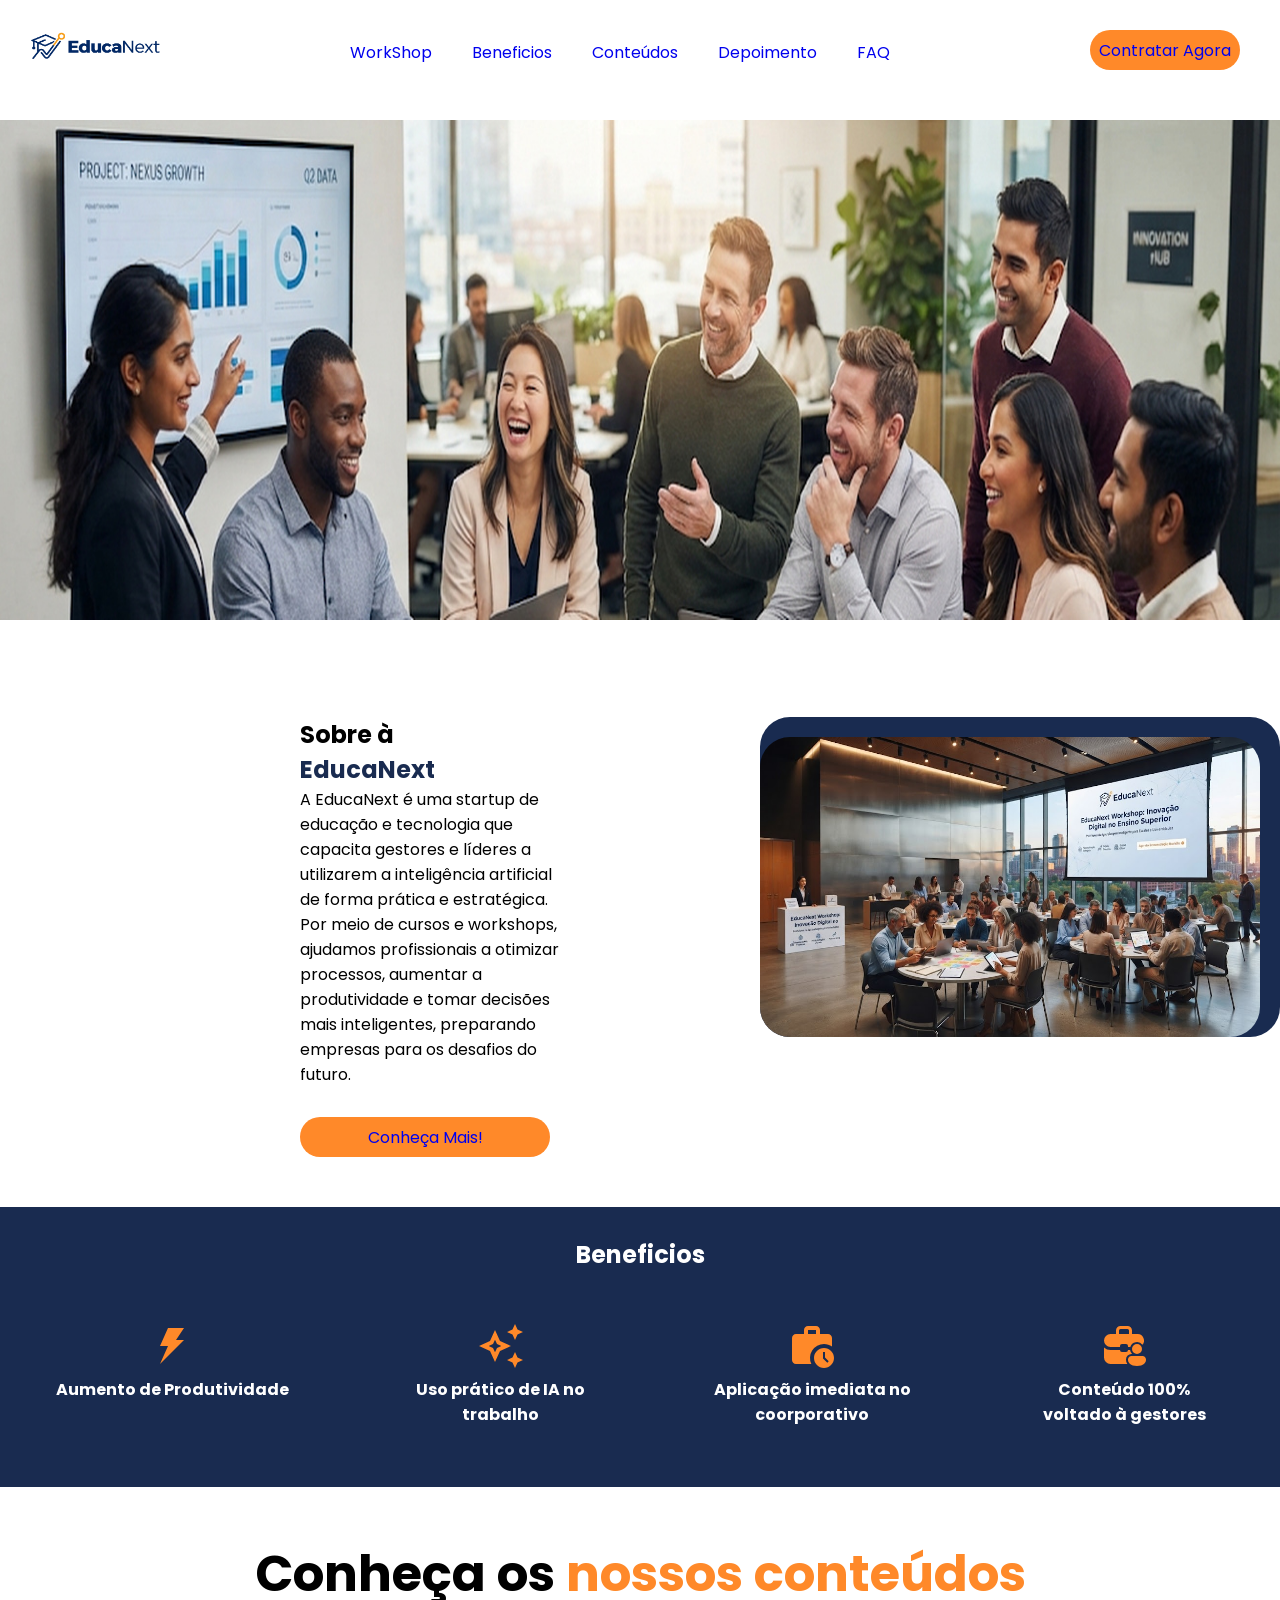
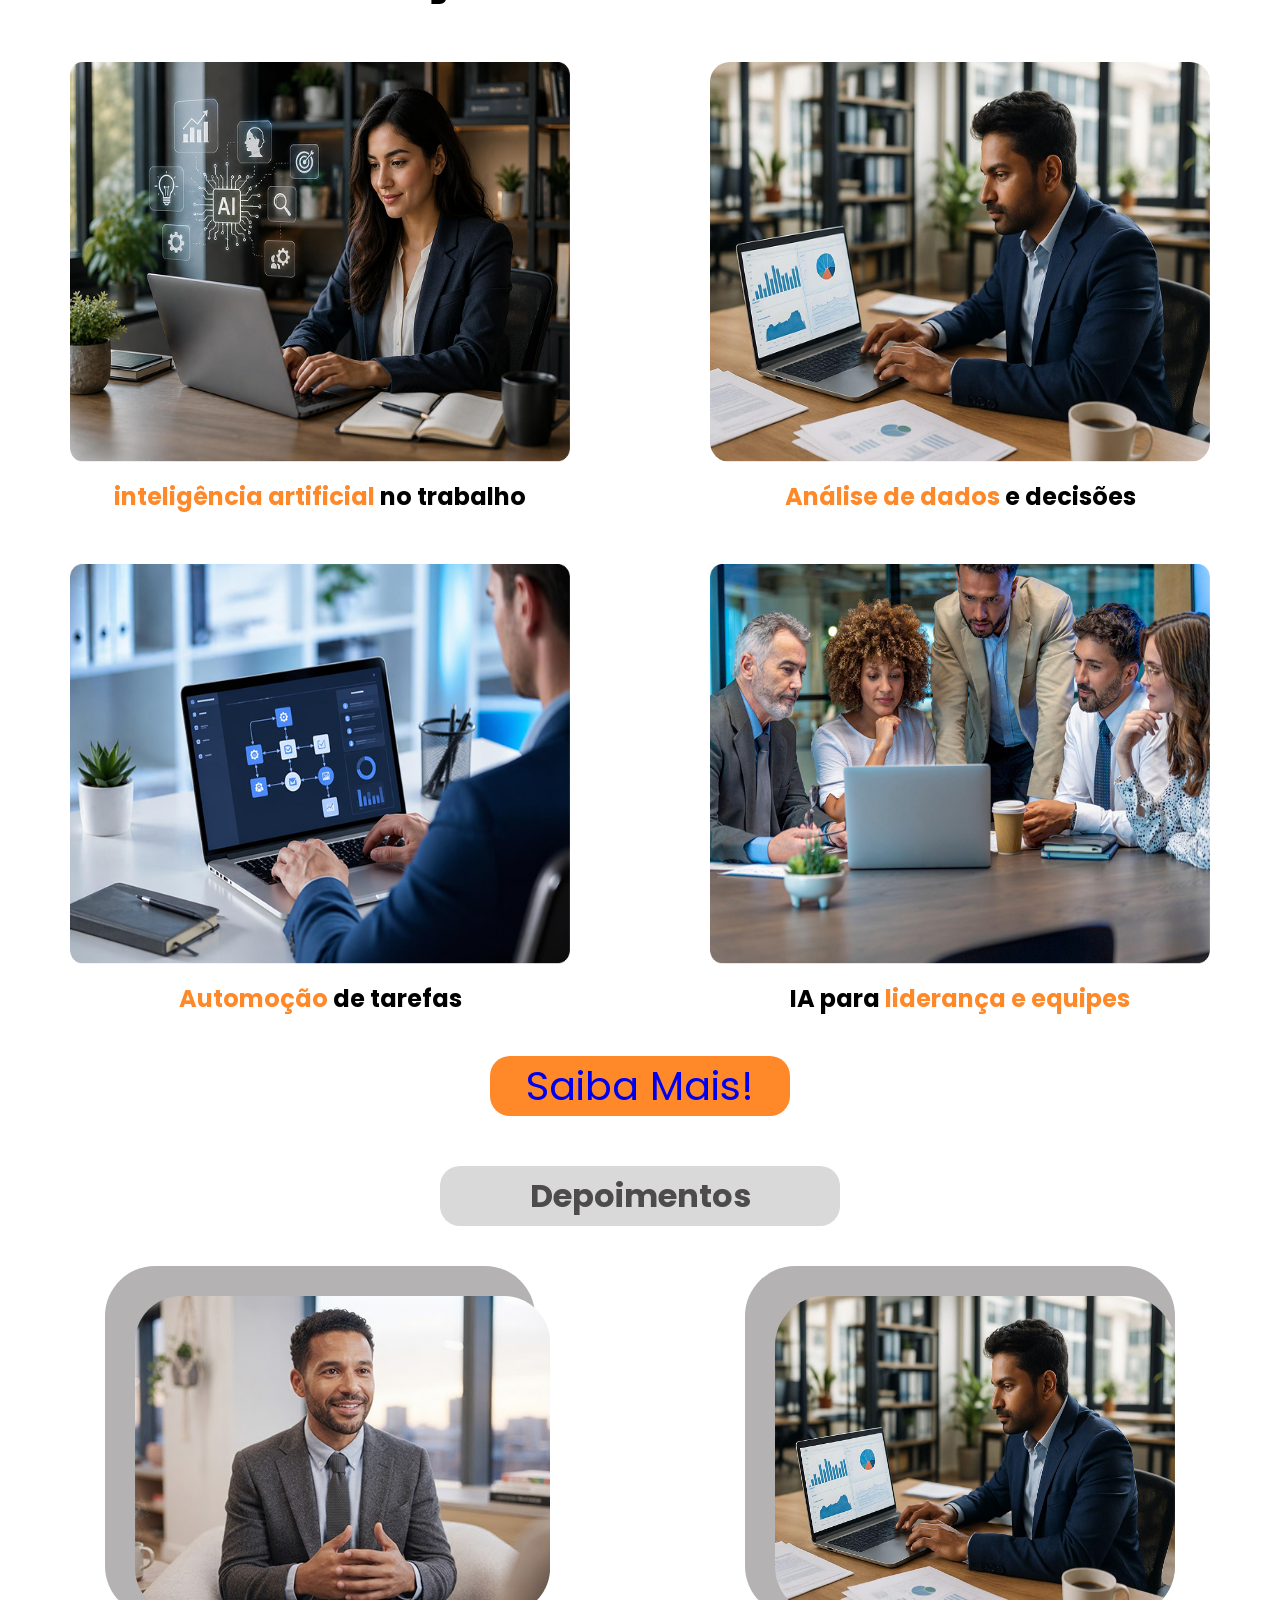
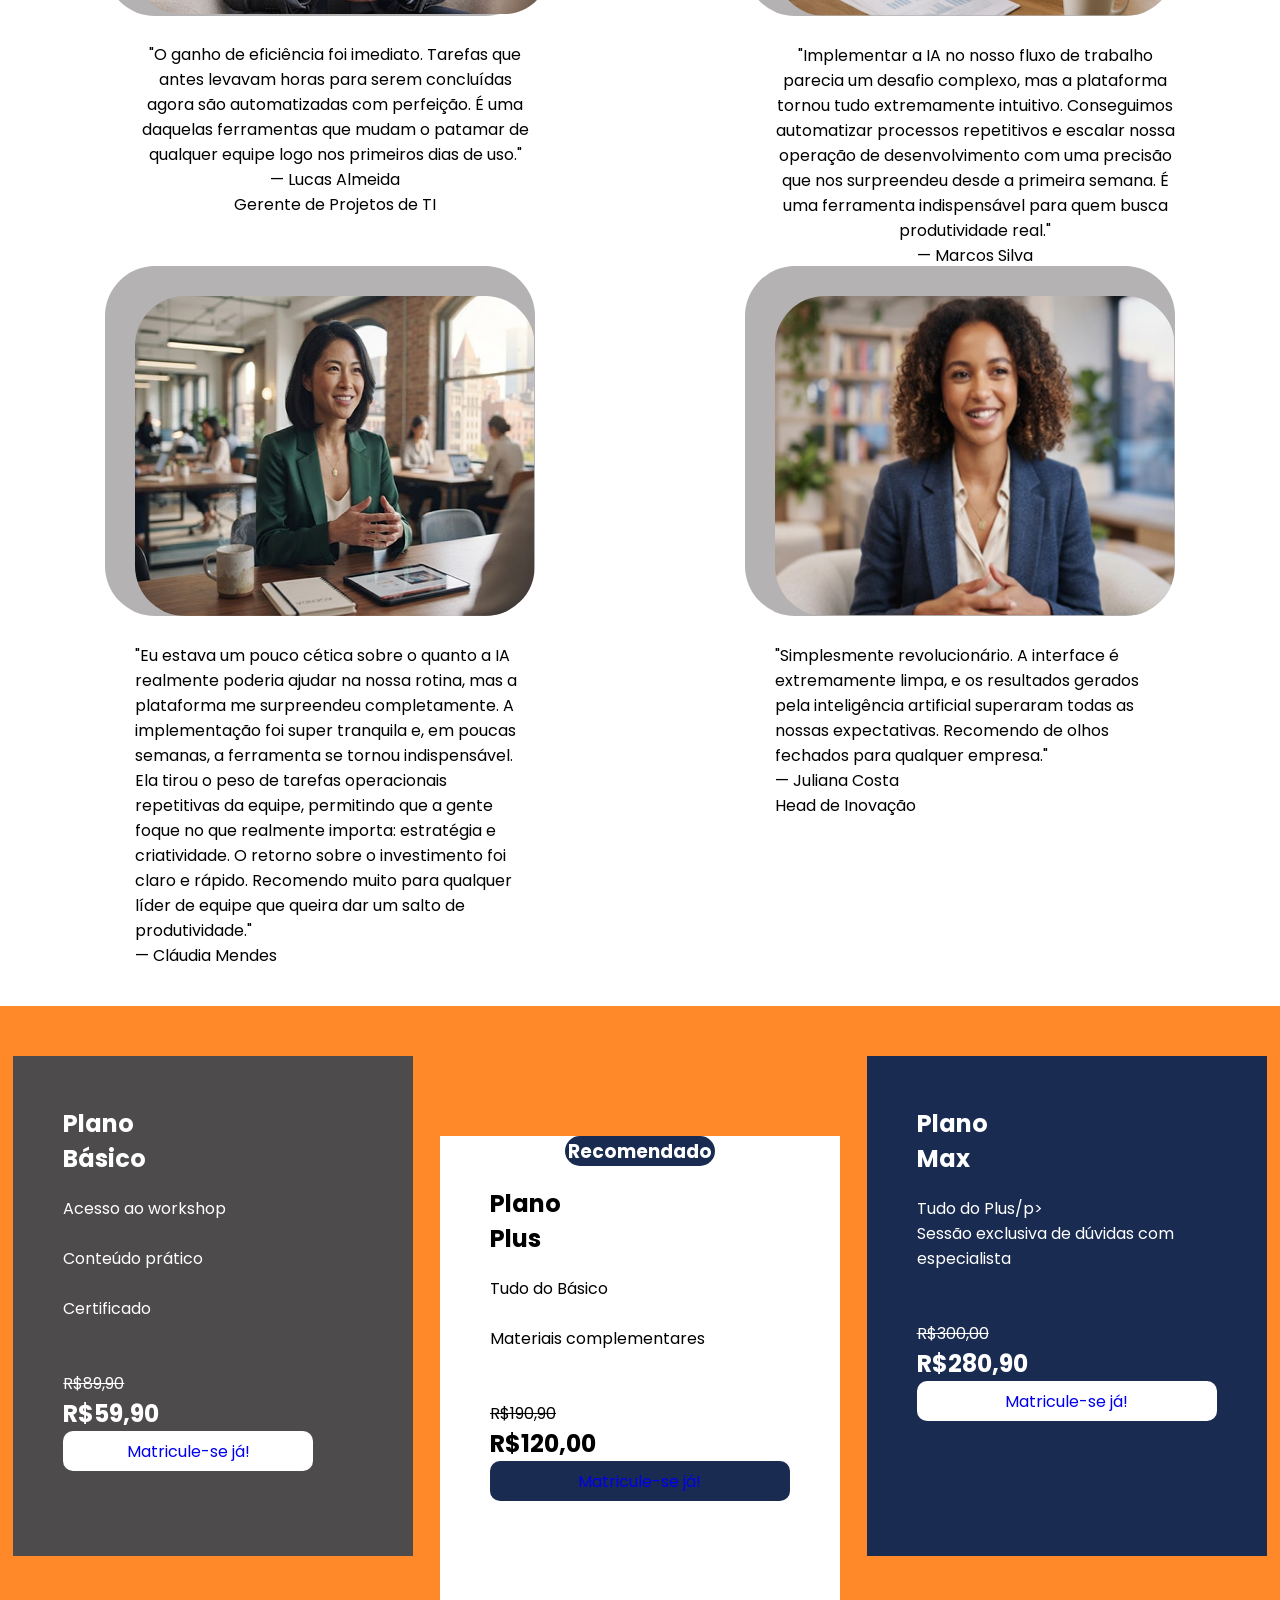
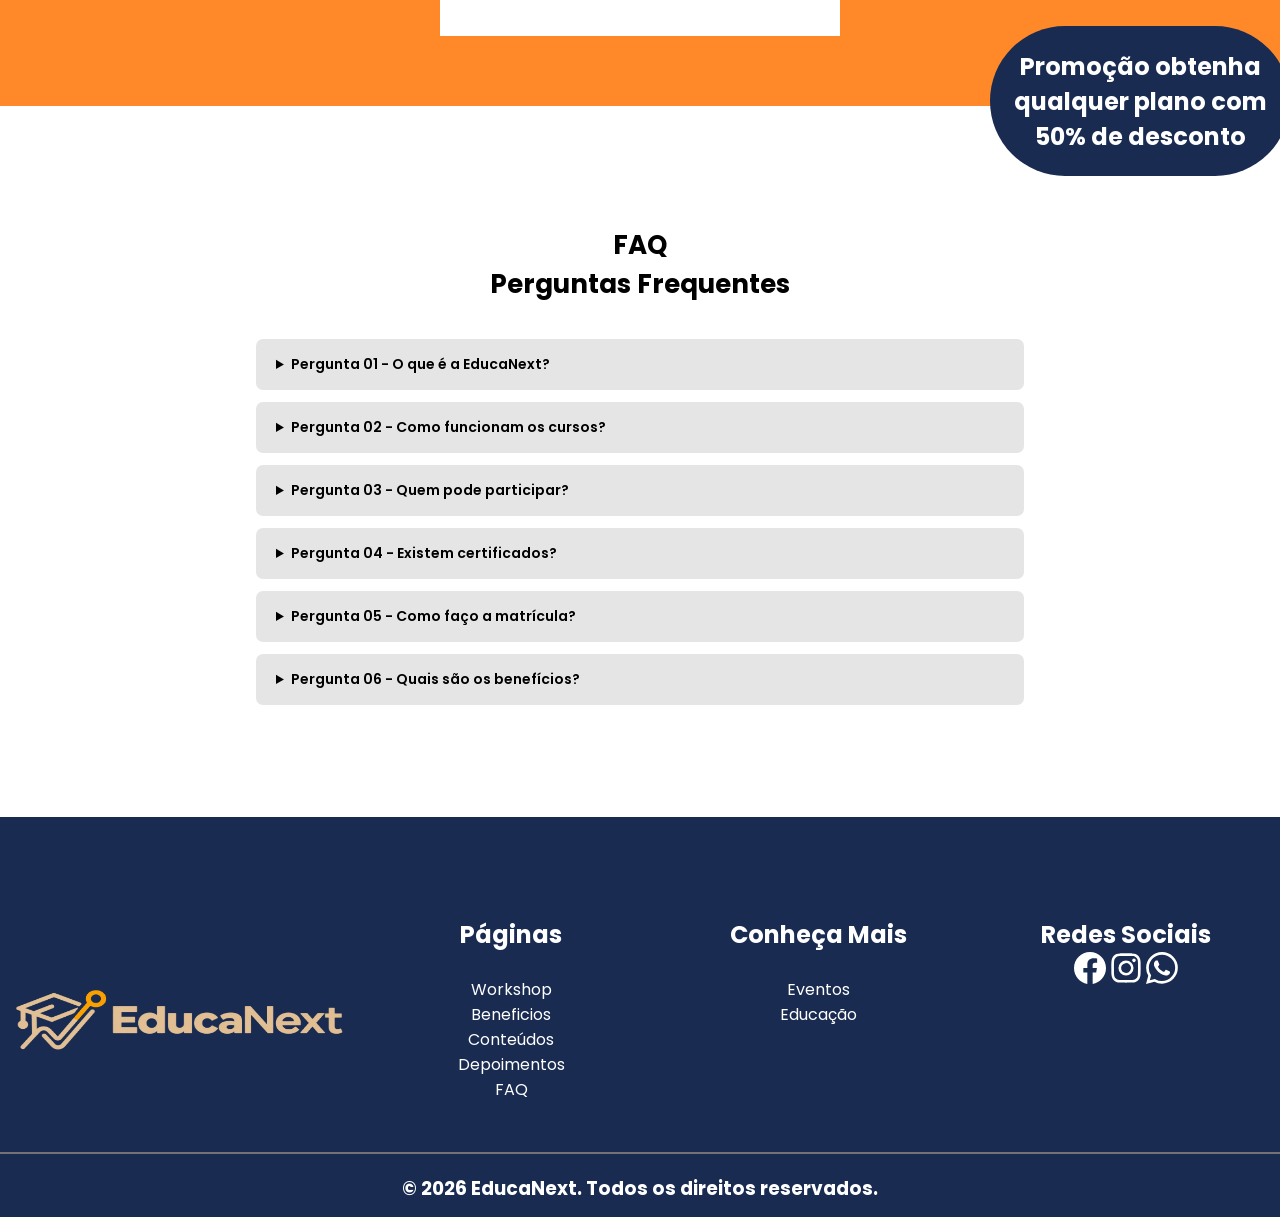
<file: index.html>
<!DOCTYPE html>
<html lang="pt-br">
<head>
    <meta charset="UTF-8">
    <meta name="viewport" content="width=device-width, initial-scale=1.0">
    <title>EducaNext</title>
    <link rel="stylesheet" href="css/style-gif.css">
<link rel="stylesheet" href="css/style.css">
</head>
<body>
    <header>
        <div class="cabecalho">
            <div>
                <div class="logo">
                    <img src="img/LOGO.png" alt="" class="img-logo">
                </div>
            </div>
            <div class="hud">
                <div>
                    <a href="#" class="hud-click">WorkShop</a>
                </div>
                <div>
                    <a href="#" class="hud-click">Beneficios</a>
                </div>
                <div>
                    <a href="#" class="hud-click">Conteúdos</a>
                </div>
                <div>
                    <a href="#" class="hud-click">Depoimento</a>
                </div>
                <div>
                    <a href="#" class="hud-click">FAQ</a>
                </div>
            </div>
            <div class="compra1">
                <a href="#" class="hud-click1">Contratar Agora</a>
            </div>
        </div>
    </header>
    <main>
        <section>     <!--PARTE 1 DA MAIN-->
            <div>
                <img src="img/banner_educanext_sem_distorcao.jpg" alt="" class="img-principal">
            </div>
            <div class="secao-esdrinhas"> 
                <div class="sobre">
                    <h1> Sobre à</h1>
                    <h1 class="cor-titulo">EducaNext</h1>
                    <p>A EducaNext é uma startup de educação e tecnologia que capacita gestores e líderes a utilizarem a inteligência artificial de forma prática e estratégica. Por meio de cursos e workshops, ajudamos profissionais a otimizar processos, aumentar a produtividade e tomar decisões mais inteligentes, preparando empresas para os desafios do futuro.</p>
                    <div class="mais">
                        <a href="#" style="text-decoration: none;">Conheça Mais!</a>
                    </div>
                </div>
                <div class="linha-imagem">
                    <div class="fundo-img">
                        <img src="img/foto2.png" alt="" class="img2">
                    </div>
                </div>
            </div>
        </section>
        <!-- PARTE 2 DA MAIN-->
        <section class="secao2"> 
            <div>
                <h1> Beneficios </h1>
            </div>
            <div class="icones">
                <div>
                    <div class="gridicons--offline"> </div>
                    <div> <h4> Aumento de Produtividade</h4></div>
                </div>
                <div class="tamanho-gif">
                    <div class="mdi--creation-outline"></div>
                    <h4> Uso prático de IA no trabalho</h4>
                </div>
                <div class="tamanho-gif">
                    <div class="ic--baseline-work-history"> </div>
                    <h4> Aplicação imediata no coorporativo</h4>
                </div>
                <div class="tamanho-gif">
                    <div class="fluent--briefcase-person-24-filled"> </div>
                    <h4> Conteúdo 100% voltado à gestores</h4>
                </div>
            </div>
        </section>
        <!--PARTE 3 DA MAIN-->
        <section class="aplicacao-conteudo">
            <div>
                <h1 style="font-size: 50px;"> Conheça os <span class="corzinha"> nossos conteúdos </span></h1>
            </div>
            <div class="conteudos">
                <div>
                    <img src="img/muie pc.png" alt="" class="tamanhoimg">
                    <h1 style="margin-top: 10px;"> <span class="corzinha"> inteligência artificial</span> no trabalho</h1>
                </div>
                <div>
                    <img src="img/homi pc.png" alt="" class="img-borda tamanhoimg">
                    <h1 style="margin-top: 10px;"> <span class="corzinha"> Análise de dados</span> e decisões</h1>
                </div>
            </div>
            <div class="conteudos">
                 <div>
                    <img src="img/banco de dados.png" alt="" class="tamanhoimg">
                    <h1 style="margin-top: 10px;"> <span class="corzinha"> Automoção</span> de tarefas</h1>
                </div>
                <div >
                    <img src="img/pessoal em volta do pc.png" alt="" class="tamanhoimg">
                    <h1 style="margin-top: 10px;"> IA para <span class="corzinha"> liderança e equipes</span></h1>
                </div>
            </div>
            <div style="display: flex; justify-content: center;">
                <div class="caixa-saiba">
                    <a href="#" class="saiba"> Saiba Mais!</a>
                </div>
            </div>
        </section>
        <!-- PARTE 4 DA MAIN-->
            <div class="area-depoimento">
                <div class="depoimento">
                    <div> <h1> Depoimentos </h1></div>
                </div>
            </div>
            <div style="margin-top: 40px;">
                <div class="flex-depoimento">
                    <div class="caixa-texto">
                        <div class="img-homi-fundo">
                            <img src="img/homi com braco cruzado.png" alt="">
                            <div class="caixa-depoimento">
                                <p >"O ganho de eficiência foi imediato. Tarefas que antes levavam horas para serem concluídas agora são automatizadas com perfeição. É uma daquelas ferramentas que mudam o patamar de qualquer equipe logo nos primeiros dias de uso."<br> — Lucas Almeida <br> Gerente de Projetos de TI</p>
                            </div>
                        </div>
                    </div>
                    <div class="caixa-texto">
                        <div class="img-homi-fundo">
                            <img src="img/homi pc.png" class="img-homi">
                            <div class="caixa-depoimento"> 
                                <p> "Implementar a IA no nosso fluxo de trabalho parecia um desafio complexo, mas a plataforma tornou tudo extremamente intuitivo. Conseguimos automatizar processos repetitivos e escalar nossa operação de desenvolvimento com uma precisão que nos surpreendeu desde a primeira semana. É uma ferramenta indispensável para quem busca produtividade real."<br> — Marcos Silva <br> Tech Lead & Desenvolvedor de Software</p>
                        </div>
                        
                    </div>
                    </div>
                </div>
                <div class="flex-depoimento">
                    <div class="caixa-texto">
                        <div class="img-homi-fundo">
                            <img src="/img/muie com mao cruzada.png" alt="" class="img-homi">
                            <p style="margin-top: 20px;"> "Eu estava um pouco cética sobre o quanto a IA realmente poderia ajudar na nossa rotina, mas a plataforma me surpreendeu completamente. A implementação foi super tranquila e, em poucas semanas, a ferramenta se tornou indispensável. Ela tirou o peso de tarefas operacionais repetitivas da equipe, permitindo que a gente foque no que realmente importa: estratégia e criatividade. O retorno sobre o investimento foi claro e rápido. Recomendo muito para qualquer líder de equipe que queira dar um salto de produtividade." <br>— Cláudia Mendes</p>
                        </div> 
                    </div>
                    <div class="caixa-texto">
                        <div class="img-homi-fundo">
                            <img src="img/ota muie com mao cruzada.png" alt="" class="img-homi">
                            <p style="margin-top: 20px;">"Simplesmente revolucionário. A interface é extremamente limpa, e os resultados gerados pela inteligência artificial superaram todas as nossas expectativas. Recomendo de olhos fechados para qualquer empresa."<br> — Juliana Costa <br>Head de Inovação</p>
                        </div>
                    </div>
                </div>
            </div>
        </section>
        <!-- PARDE 5 DA MAIN-->
        <section>
            <div class="planos">
                <div class="valores-planos1">
                    <div class="plano1">
                        <div class="tamanho-plano1"><h1> Plano Básico</h1></div>
                            <div style="padding-top: 20px;">
                                <p>Acesso ao workshop</p>
                                <br>
                                <p>Conteúdo prático</p>
                                <br>
                                <p>Certificado</p>
                                <br><br>
                            </div>                       
                            <p style="text-decoration: line-through;"> R$89,90</p>
                            <h1> R$59,90</h1>  
                            <div class="preco1">
                            <a href="#" style="text-decoration: none; align-items: center;">Matricule-se já!</a>  
                            </div>                                                 
                        </div>
                </div>
                <!-- PLANO 2-->
                <div class="valores-planos2">
                    <div class="melhor-preco">
                        <h3>Recomendado</h3>
                    </div>
                    <div class="plano2">
                        <div class="tamanho-plano2"><h1> Plano Plus</h1></div>
                            <div style="padding-top: 20px;">
                                <p>Tudo do Básico</p>
                                <br>
                                <p>Materiais complementares</p>
                                <br><br>
                            </div>                       
                            <p style="text-decoration: line-through;"> R$190,90</p>
                            <h1> R$120,00</h1>  
                            <div class="preco2">
                            <a href="#" style="text-decoration: none; align-items: center;">Matricule-se já!</a>  
                        </div>                                                 
                    </div>
                </div>
                <!-- PLANO 3-->
                 <div class="valores-planos3">
                    <div class="plano3">
                        <div class="tamanho-plano3"><h1> Plano Max</h1></div>
                            <div style="padding-top: 20px;">
                                <p>Tudo do Plus/p>
                                <br>
                                <p>Sessão exclusiva de dúvidas com especialista</p>
                                <br><br>
                            </div>                       
                            <p style="text-decoration: line-through;"> R$300,00</p>
                            <h1> R$280,90</h1>  
                            <div class="preco3">
                            <a href="#" style="text-decoration: none; align-items: center;">Matricule-se já!</a>  
                        </div>                                                 
                    </div>
            </div>
            <div class="promo">
                <h2> Promoção obtenha qualquer plano com 50% de desconto</h2>
            </div>
    </main>
    <section>
        <section id="faq" class="faq">
        <h2>FAQ<br>Perguntas Frequentes</h2>
        <details>
            <summary>Pergunta 01 - O que é a EducaNext?</summary>
            <p>É uma startup de educação e tecnologia focada em IA.</p>
        </details>
        <details>
            <summary>Pergunta 02 - Como funcionam os cursos?</summary>
            <p>Os cursos oferecem conteúdos práticos e educativos.</p>
        </details>
        <details>
            <summary>Pergunta 03 - Quem pode participar?</summary>
            <p>Gestores, líderes e profissionais interessados.</p>
        </details>
        <details>
            <summary>Pergunta 04 - Existem certificados?</summary>
            <p>Consulte as condições do plano escolhido.</p>
        </details>
        <details>
            <summary>Pergunta 05 - Como faço a matrícula?</summary>
            <p>Escolha um plano e entre em contato com a equipe.</p>
        </details>
        <details>
            <summary>Pergunta 06 - Quais são os benefícios?</summary>
            <p>Aprendizado prático, produtividade e inovação.</p>
        </details>
    </section>
    </section>
    <footer>
        <section class="rodape">
            <div class="rodape-back">
                <div class="div-img">
                    <img src="img/Logo EducaNext com ícone de educação e progresso.png" alt="" class="img-rodape">
                </div>
                <div class="letrasrodape">
                    
                    <h1>Páginas</h1>
                    <br>
                    <p>Workshop</p>
                    <p>Beneficios</p>
                    <p>Conteúdos</p>
                    <p>Depoimentos</p>
                    <p>FAQ</p>
                </div>
                <div class="letrasrodape">
                    <h1>Conheça Mais</h1>
                    <br>
                    <p>Eventos</p>
                    <p>Educação</p>
                    <p></p>
                </div>
                <div class="letrasrodape">
                    <h1>Redes Sociais</h1>
                    <div class="akar-icons--facebook-fill"></div>
                    <div class="akar-icons--instagram-fill"></div>
                    <div class="akar-icons--whatsapp-fill"></div>
                </div>
            </div>
            <div class="bordinha">
                <div class="borda-rodape"></div>
            </div>
            <div class="finalizacao"> <h3> © 2026 EducaNext. Todos os direitos reservados.</h3></div>
        </section>
    </footer>
</body>
</html>
</file>
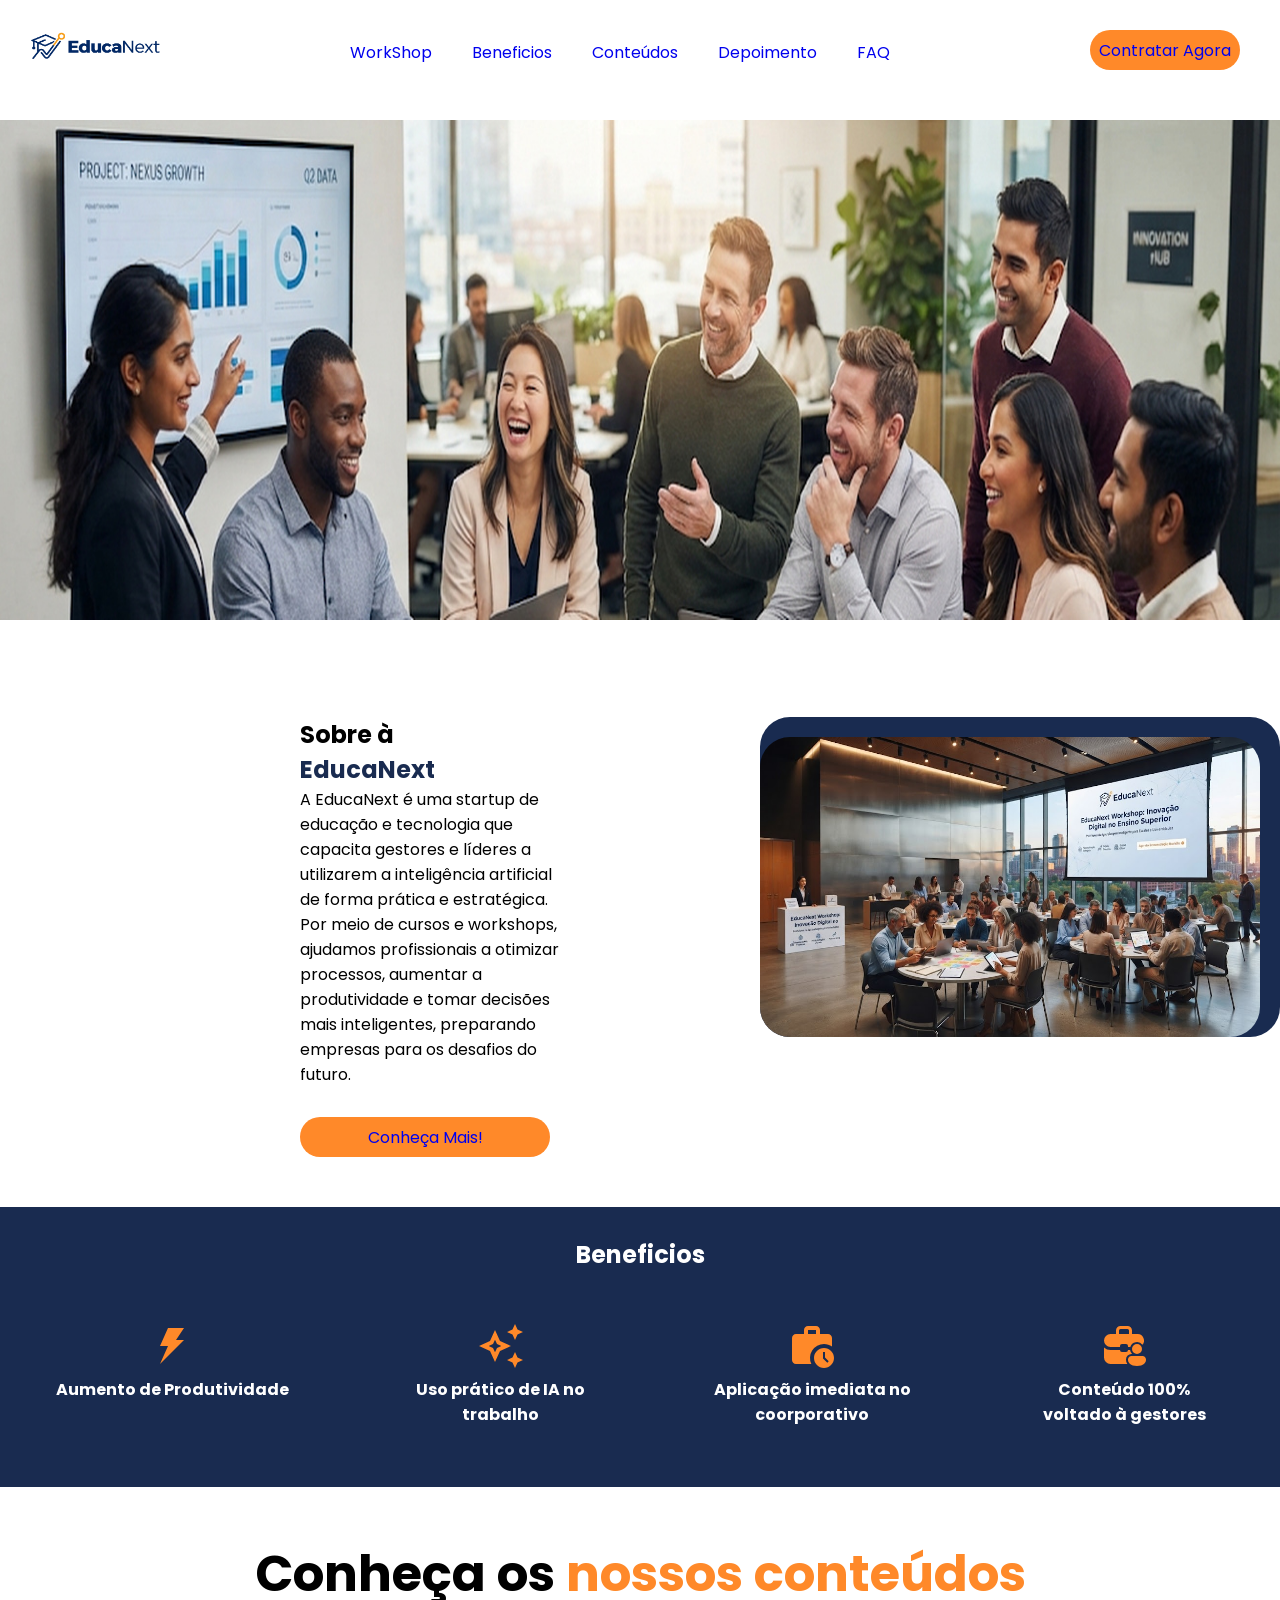
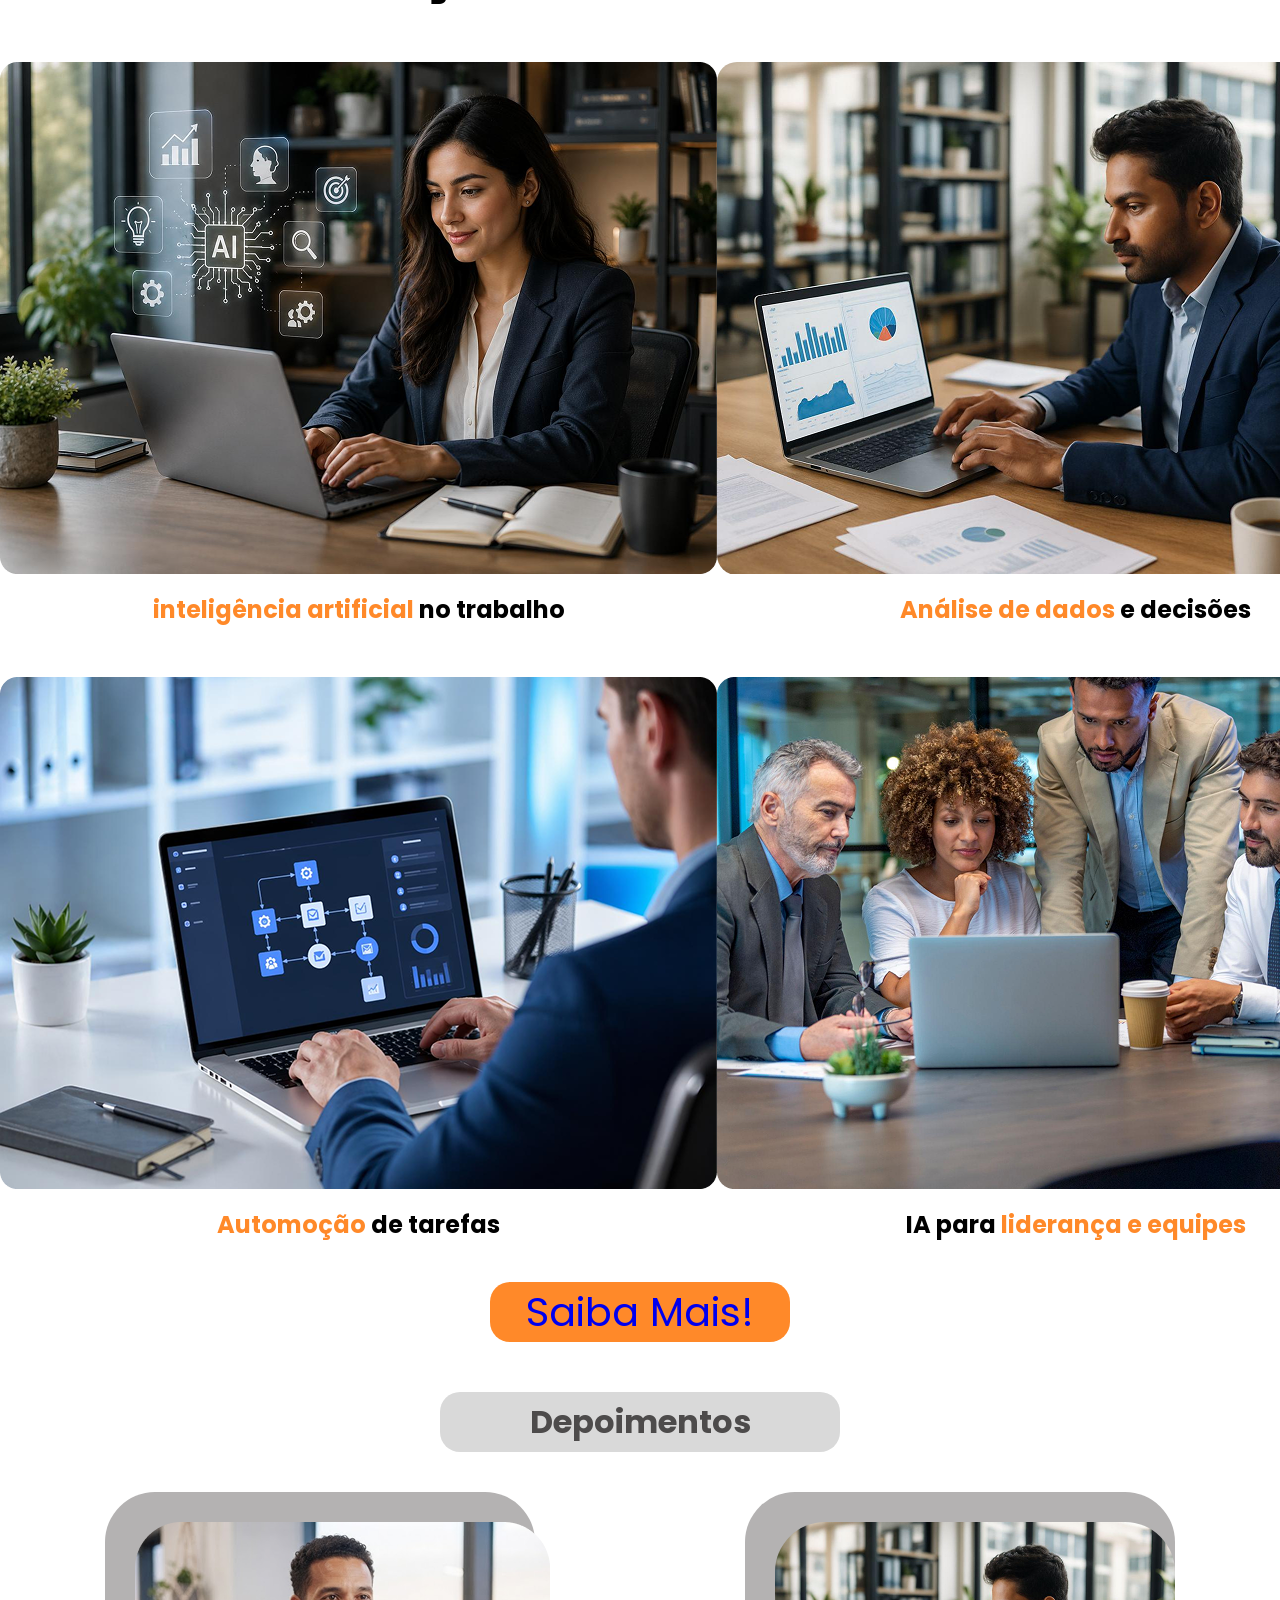
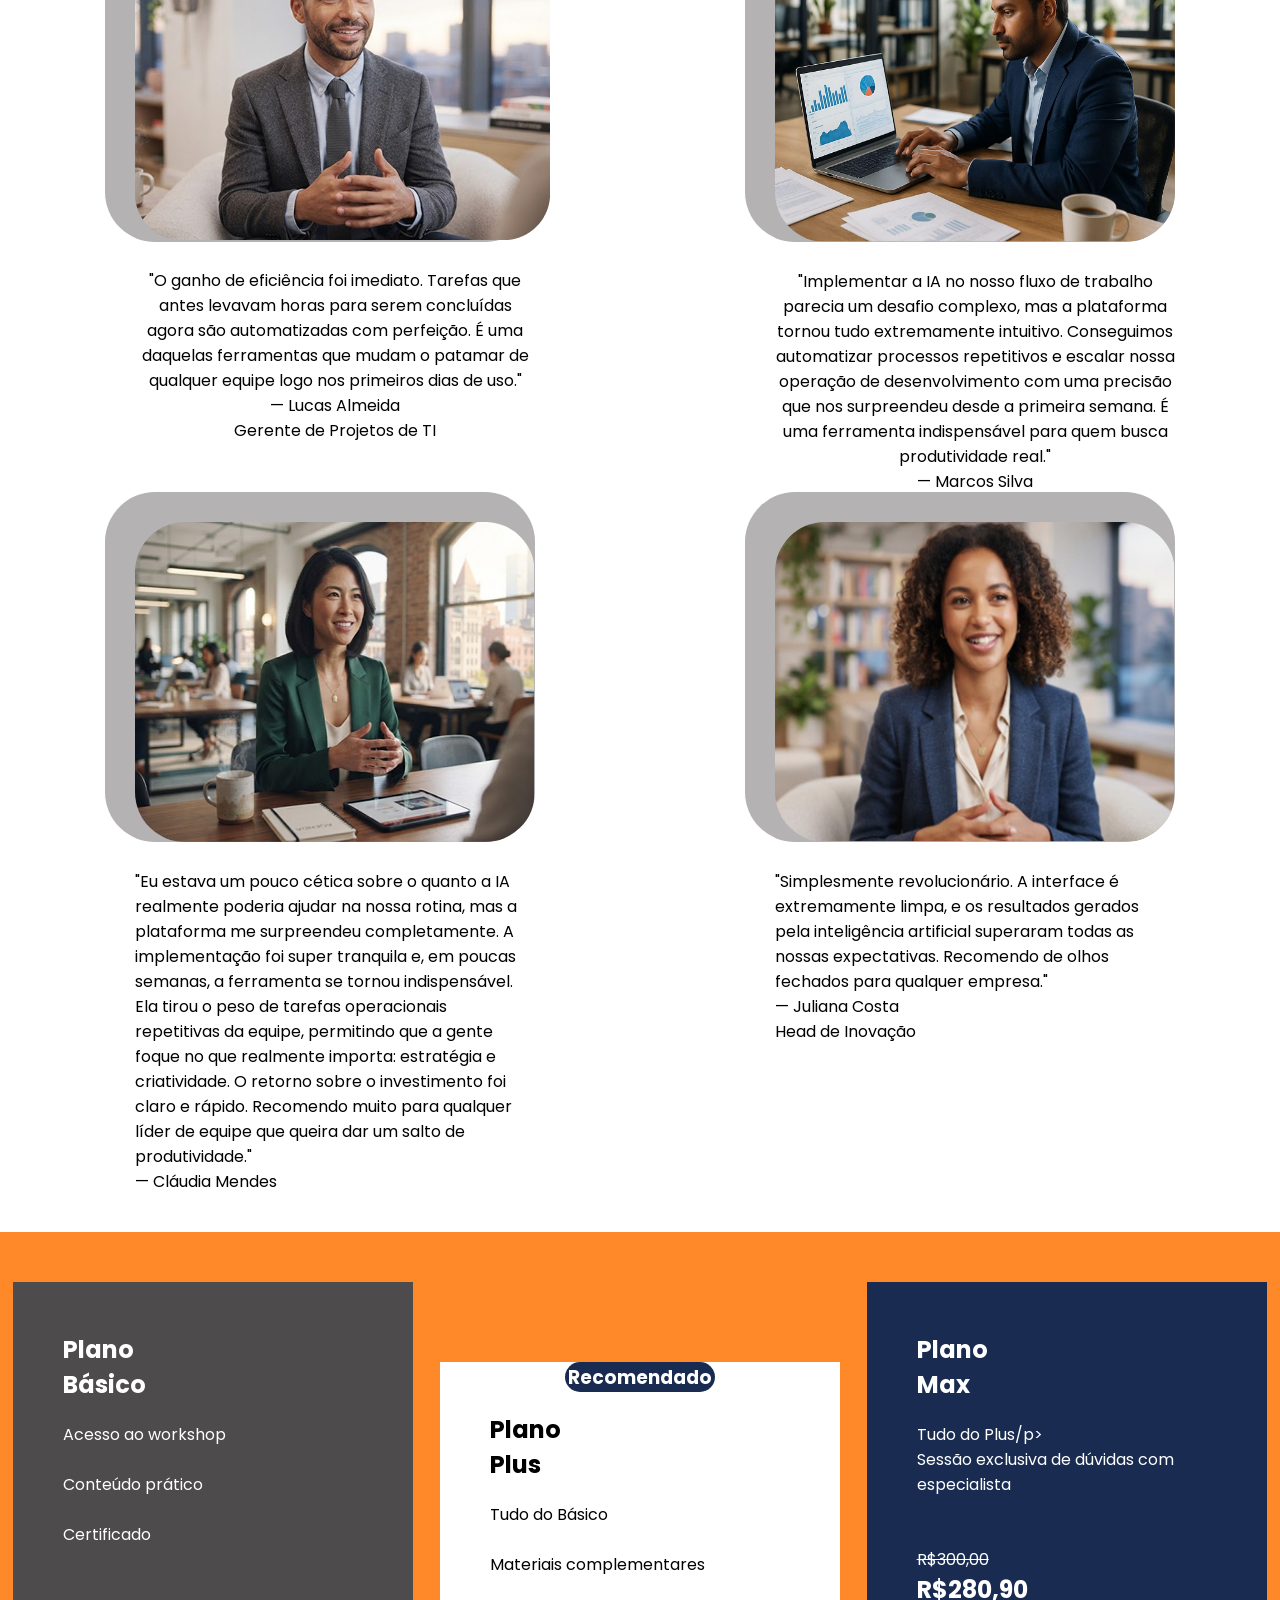
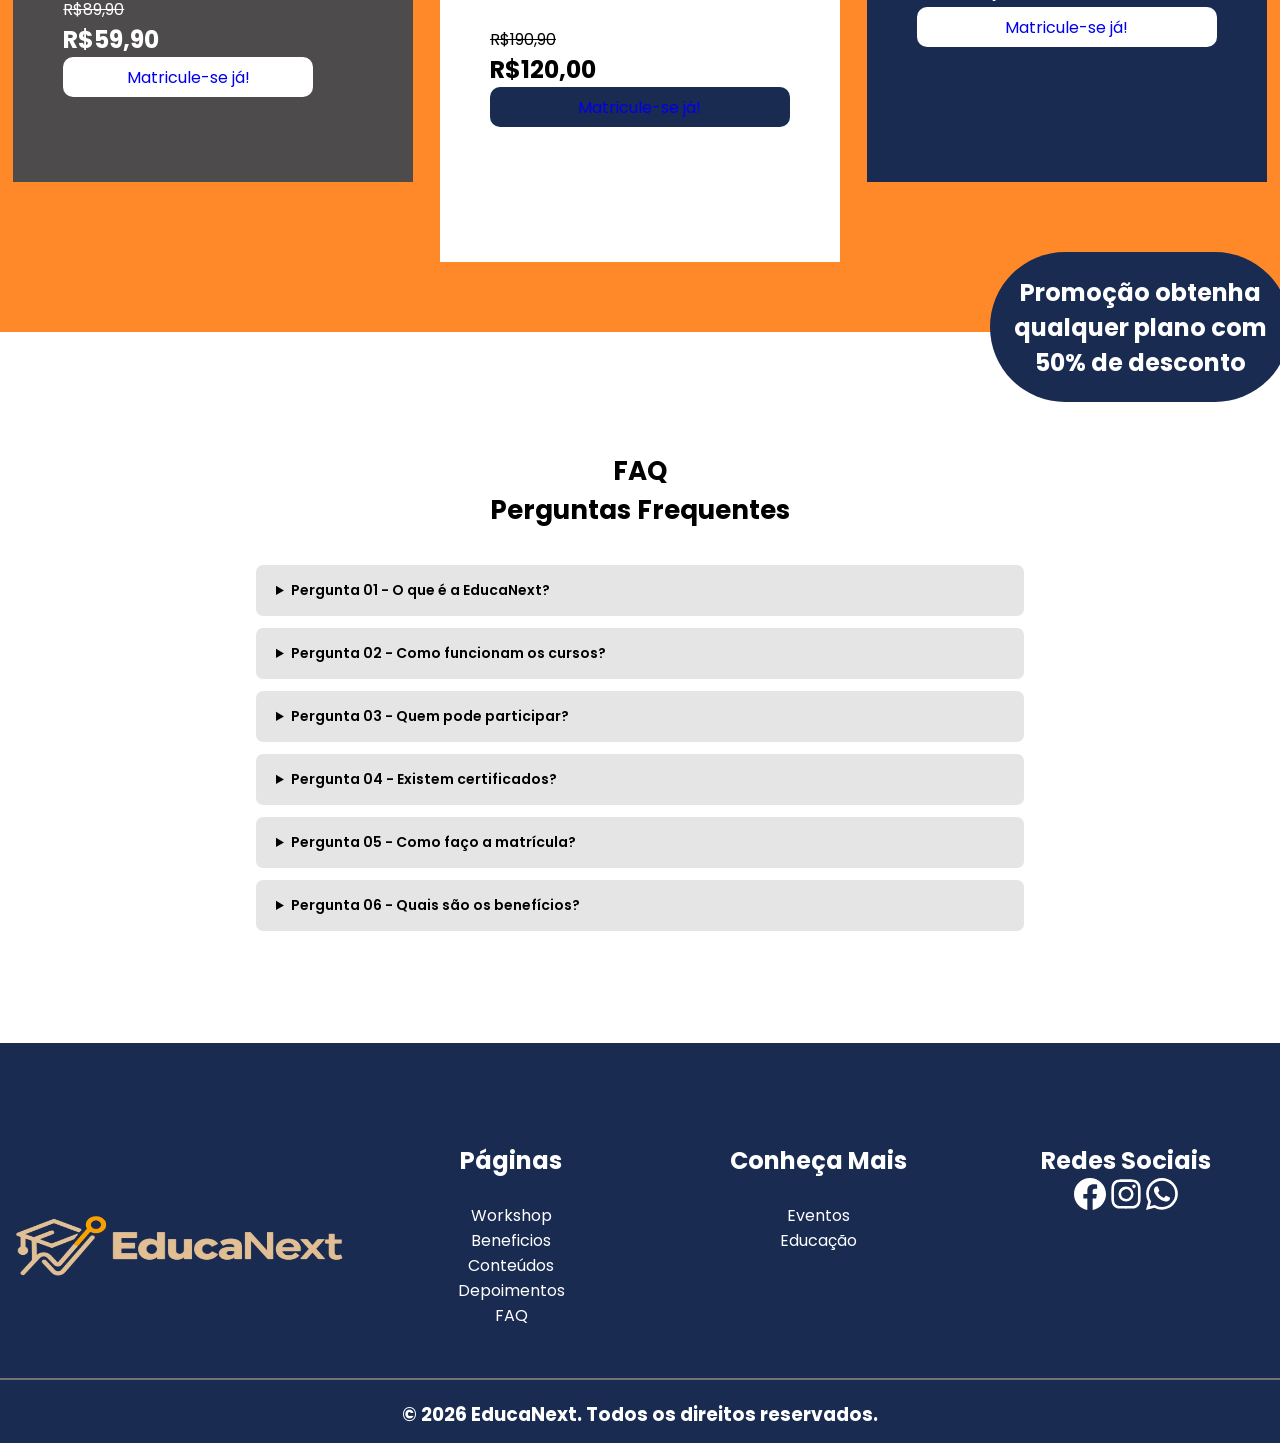
<file: Educanext.html>
<!DOCTYPE html>
<html lang="en">
<head>
    <meta charset="UTF-8">
    <meta name="viewport" content="width=device-width, initial-scale=1.0">
    <title>Document</title>
    <link rel="stylesheet" href="css/style-gif.css">
<link rel="stylesheet" href="css/style.css">
</head>
<body>
    <header>
        <div class="cabecalho">
            <div>
                <div class="logo">
                    <img src="img/LOGO.png" alt="" class="img-logo">
                </div>
            </div>
            <div class="hud">
                <div>
                    <a href="#" class="hud-click">WorkShop</a>
                </div>
                <div>
                    <a href="#" class="hud-click">Beneficios</a>
                </div>
                <div>
                    <a href="#" class="hud-click">Conteúdos</a>
                </div>
                <div>
                    <a href="#" class="hud-click">Depoimento</a>
                </div>
                <div>
                    <a href="#" class="hud-click">FAQ</a>
                </div>
            </div>
            <div class="compra1">
                <a href="#" class="hud-click1">Contratar Agora</a>
            </div>
        </div>
    </header>
    <main>
        <section>     <!--PARTE 1 DA MAIN-->
            <div>
                <img src="img/banner_educanext_sem_distorcao.jpg" alt="" class="img-principal">
            </div>
            <div class="secao-esdrinhas"> 
                <div class="sobre">
                    <h1> Sobre à</h1>
                    <h1 class="cor-titulo">EducaNext</h1>
                    <p>A EducaNext é uma startup de educação e tecnologia que capacita gestores e líderes a utilizarem a inteligência artificial de forma prática e estratégica. Por meio de cursos e workshops, ajudamos profissionais a otimizar processos, aumentar a produtividade e tomar decisões mais inteligentes, preparando empresas para os desafios do futuro.</p>
                    <div class="mais">
                        <a href="#" style="text-decoration: none;">Conheça Mais!</a>
                    </div>
                </div>
                <div class="linha-imagem">
                    <div class="fundo-img">
                        <img src="img/foto2.png" alt="" class="img2">
                    </div>
                </div>
            </div>
        </section>
        <!-- PARTE 2 DA MAIN-->
        <section class="secao2"> 
            <div>
                <h1> Beneficios </h1>
            </div>
            <div class="icones">
                <div>
                    <div class="gridicons--offline"> </div>
                    <div> <h4> Aumento de Produtividade</h4></div>
                </div>
                <div class="tamanho-gif">
                    <div class="mdi--creation-outline"></div>
                    <h4> Uso prático de IA no trabalho</h4>
                </div>
                <div class="tamanho-gif">
                    <div class="ic--baseline-work-history"> </div>
                    <h4> Aplicação imediata no coorporativo</h4>
                </div>
                <div class="tamanho-gif">
                    <div class="fluent--briefcase-person-24-filled"> </div>
                    <h4> Conteúdo 100% voltado à gestores</h4>
                </div>
            </div>
        </section>
        <!--PARTE 3 DA MAIN-->
        <section class="aplicacao-conteudo">
            <div>
                <h1 style="font-size: 50px;"> Conheça os <span class="corzinha"> nossos conteúdos </span></h1>
            </div>
            <div class="conteudos">
                <div>
                    <img src="img/muie pc.png" alt="">
                    <h1 style="margin-top: 10px;"> <span class="corzinha"> inteligência artificial</span> no trabalho</h1>
                </div>
                <div>
                    <img src="/img/homi pc.png" alt="" class="img-borda">
                    <h1 style="margin-top: 10px;"> <span class="corzinha"> Análise de dados</span> e decisões</h1>
                </div>
            </div>
            <div class="conteudos">
                 <div>
                    <img src="img/banco de dados.png" alt="">
                    <h1 style="margin-top: 10px;"> <span class="corzinha"> Automoção</span> de tarefas</h1>
                </div>
                <div >
                    <img src="img/pessoal em volta do pc.png" alt="">
                    <h1 style="margin-top: 10px;"> IA para <span class="corzinha"> liderança e equipes</span></h1>
                </div>
            </div>
            <div style="display: flex; justify-content: center;">
                <div class="caixa-saiba">
                    <a href="#" class="saiba"> Saiba Mais!</a>
                </div>
            </div>
        </section>
        <!-- PARTE 4 DA MAIN-->
            <div class="area-depoimento">
                <div class="depoimento">
                    <div> <h1> Depoimentos </h1></div>
                </div>
            </div>
            <div style="margin-top: 40px;">
                <div class="flex-depoimento">
                    <div class="caixa-texto">
                        <div class="img-homi-fundo">
                            <img src="img/homi com braco cruzado.png" alt="">
                            <div class="caixa-depoimento">
                                <p >"O ganho de eficiência foi imediato. Tarefas que antes levavam horas para serem concluídas agora são automatizadas com perfeição. É uma daquelas ferramentas que mudam o patamar de qualquer equipe logo nos primeiros dias de uso."<br> — Lucas Almeida <br> Gerente de Projetos de TI</p>
                            </div>
                        </div>
                    </div>
                    <div class="caixa-texto">
                        <div class="img-homi-fundo">
                            <img src="img/homi pc.png" class="img-homi">
                            <div class="caixa-depoimento"> 
                                <p> "Implementar a IA no nosso fluxo de trabalho parecia um desafio complexo, mas a plataforma tornou tudo extremamente intuitivo. Conseguimos automatizar processos repetitivos e escalar nossa operação de desenvolvimento com uma precisão que nos surpreendeu desde a primeira semana. É uma ferramenta indispensável para quem busca produtividade real."<br> — Marcos Silva <br> Tech Lead & Desenvolvedor de Software</p>
                        </div>
                        
                    </div>
                    </div>
                </div>
                <div class="flex-depoimento">
                    <div class="caixa-texto">
                        <div class="img-homi-fundo">
                            <img src="/img/muie com mao cruzada.png" alt="" class="img-homi">
                            <p style="margin-top: 20px;"> "Eu estava um pouco cética sobre o quanto a IA realmente poderia ajudar na nossa rotina, mas a plataforma me surpreendeu completamente. A implementação foi super tranquila e, em poucas semanas, a ferramenta se tornou indispensável. Ela tirou o peso de tarefas operacionais repetitivas da equipe, permitindo que a gente foque no que realmente importa: estratégia e criatividade. O retorno sobre o investimento foi claro e rápido. Recomendo muito para qualquer líder de equipe que queira dar um salto de produtividade." <br>— Cláudia Mendes</p>
                        </div> 
                    </div>
                    <div class="caixa-texto">
                        <div class="img-homi-fundo">
                            <img src="img/ota muie com mao cruzada.png" alt="" class="img-homi">
                            <p style="margin-top: 20px;">"Simplesmente revolucionário. A interface é extremamente limpa, e os resultados gerados pela inteligência artificial superaram todas as nossas expectativas. Recomendo de olhos fechados para qualquer empresa."<br> — Juliana Costa <br>Head de Inovação</p>
                        </div>
                    </div>
                </div>
            </div>
        </section>
        <!-- PARDE 5 DA MAIN-->
        <section>
            <div class="planos">
                <div class="valores-planos1">
                    <div class="plano1">
                        <div class="tamanho-plano1"><h1> Plano Básico</h1></div>
                            <div style="padding-top: 20px;">
                                <p>Acesso ao workshop</p>
                                <br>
                                <p>Conteúdo prático</p>
                                <br>
                                <p>Certificado</p>
                                <br><br>
                            </div>                       
                            <p style="text-decoration: line-through;"> R$89,90</p>
                            <h1> R$59,90</h1>  
                            <div class="preco1">
                            <a href="#" style="text-decoration: none; align-items: center;">Matricule-se já!</a>  
                            </div>                                                 
                        </div>
                </div>
                <!-- PLANO 2-->
                <div class="valores-planos2">
                    <div class="melhor-preco">
                        <h3>Recomendado</h3>
                    </div>
                    <div class="plano2">
                        <div class="tamanho-plano2"><h1> Plano Plus</h1></div>
                            <div style="padding-top: 20px;">
                                <p>Tudo do Básico</p>
                                <br>
                                <p>Materiais complementares</p>
                                <br><br>
                            </div>                       
                            <p style="text-decoration: line-through;"> R$190,90</p>
                            <h1> R$120,00</h1>  
                            <div class="preco2">
                            <a href="#" style="text-decoration: none; align-items: center;">Matricule-se já!</a>  
                        </div>                                                 
                    </div>
                </div>
                <!-- PLANO 3-->
                 <div class="valores-planos3">
                    <div class="plano3">
                        <div class="tamanho-plano3"><h1> Plano Max</h1></div>
                            <div style="padding-top: 20px;">
                                <p>Tudo do Plus/p>
                                <br>
                                <p>Sessão exclusiva de dúvidas com especialista</p>
                                <br><br>
                            </div>                       
                            <p style="text-decoration: line-through;"> R$300,00</p>
                            <h1> R$280,90</h1>  
                            <div class="preco3">
                            <a href="#" style="text-decoration: none; align-items: center;">Matricule-se já!</a>  
                        </div>                                                 
                    </div>
            </div>
            <div class="promo">
                <h2> Promoção obtenha qualquer plano com 50% de desconto</h2>
            </div>
    </main>
    <section>
        <section id="faq" class="faq">
        <h2>FAQ<br>Perguntas Frequentes</h2>
        <details>
            <summary>Pergunta 01 - O que é a EducaNext?</summary>
            <p>É uma startup de educação e tecnologia focada em IA.</p>
        </details>
        <details>
            <summary>Pergunta 02 - Como funcionam os cursos?</summary>
            <p>Os cursos oferecem conteúdos práticos e educativos.</p>
        </details>
        <details>
            <summary>Pergunta 03 - Quem pode participar?</summary>
            <p>Gestores, líderes e profissionais interessados.</p>
        </details>
        <details>
            <summary>Pergunta 04 - Existem certificados?</summary>
            <p>Consulte as condições do plano escolhido.</p>
        </details>
        <details>
            <summary>Pergunta 05 - Como faço a matrícula?</summary>
            <p>Escolha um plano e entre em contato com a equipe.</p>
        </details>
        <details>
            <summary>Pergunta 06 - Quais são os benefícios?</summary>
            <p>Aprendizado prático, produtividade e inovação.</p>
        </details>
    </section>
    </section>
    <footer>
        <section class="rodape">
            <div class="rodape-back">
                <div class="div-img">
                    <img src="img/Logo EducaNext com ícone de educação e progresso.png" alt="" class="img-rodape">
                </div>
                <div class="letrasrodape">
                    
                    <h1>Páginas</h1>
                    <br>
                    <p>Workshop</p>
                    <p>Beneficios</p>
                    <p>Conteúdos</p>
                    <p>Depoimentos</p>
                    <p>FAQ</p>
                </div>
                <div class="letrasrodape">
                    <h1>Conheça Mais</h1>
                    <br>
                    <p>Eventos</p>
                    <p>Educação</p>
                    <p></p>
                </div>
                <div class="letrasrodape">
                    <h1>Redes Sociais</h1>
                    <div class="akar-icons--facebook-fill"></div>
                    <div class="akar-icons--instagram-fill"></div>
                    <div class="akar-icons--whatsapp-fill"></div>
                </div>
            </div>
            <div class="bordinha">
                <div class="borda-rodape"></div>
            </div>
            <div class="finalizacao"> <h3> © 2026 EducaNext. Todos os direitos reservados.</h3></div>
        </section>
    </footer>
</body>
</html>
</file>
<file: css/style-gif.css>
.gridicons--offline {
    color: #FF8929;
  display: inline-block;
  width: 3em;
  height: 3em;
  --svg: url("data:image/svg+xml,%3Csvg xmlns='http://www.w3.org/2000/svg' viewBox='0 0 24 24'%3E%3Cpath fill='black' d='M10 3h8l-4 6h4L6 21l4-9H6z'/%3E%3C/svg%3E");
  background-color: currentColor;
  -webkit-mask-image: var(--svg);
  mask-image: var(--svg);
  -webkit-mask-repeat: no-repeat;
  mask-repeat: no-repeat;
  -webkit-mask-size: 100% 100%;
  mask-size: 100% 100%;
}
.mdi--creation-outline {
    color: #FF8929;
  display: inline-block;
  width: 3em;
  height: 3em;
  --svg: url("data:image/svg+xml,%3Csvg xmlns='http://www.w3.org/2000/svg' viewBox='0 0 24 24'%3E%3Cpath fill='black' d='m9 4l2.5 5.5L17 12l-5.5 2.5L9 20l-2.5-5.5L1 12l5.5-2.5zm0 4.83L8 11l-2.17 1L8 13l1 2.17L10 13l2.17-1L10 11zM19 9l-1.26-2.74L15 5l2.74-1.25L19 1l1.25 2.75L23 5l-2.75 1.26zm0 14l-1.26-2.74L15 19l2.74-1.25L19 15l1.25 2.75L23 19l-2.75 1.26z'/%3E%3C/svg%3E");
  background-color: currentColor;
  -webkit-mask-image: var(--svg);
  mask-image: var(--svg);
  -webkit-mask-repeat: no-repeat;
}
.tamanho-gif{
    width: 200px;
}
.ic--baseline-work-history {
    color: #FF8929;
  display: inline-block;
  width: 3em;
  height: 3em;
  --svg: url("data:image/svg+xml,%3Csvg xmlns='http://www.w3.org/2000/svg' viewBox='0 0 24 24'%3E%3Cpath fill='black' d='M18 11c1.49 0 2.87.47 4 1.26V8c0-1.11-.89-2-2-2h-4V4c0-1.11-.89-2-2-2h-4c-1.11 0-2 .89-2 2v2H4c-1.11 0-1.99.89-1.99 2L2 19c0 1.11.89 2 2 2h7.68A6.995 6.995 0 0 1 18 11m-8-7h4v2h-4z'/%3E%3Cpath fill='black' d='M18 13c-2.76 0-5 2.24-5 5s2.24 5 5 5s5-2.24 5-5s-2.24-5-5-5m1.65 7.35L17.5 18.2V15h1v2.79l1.85 1.85z'/%3E%3C/svg%3E");
  background-color: currentColor;
  -webkit-mask-image: var(--svg);
  mask-image: var(--svg);
  -webkit-mask-repeat: no-repeat;
  mask-repeat: no-repeat;
  -webkit-mask-size: 100% 100%;
  mask-size: 100% 100%;
}
.fluent--briefcase-person-24-filled {
    color: #FF8929;
  display: inline-block;
  width: 3em;
  height: 3em;
  --svg: url("data:image/svg+xml,%3Csvg xmlns='http://www.w3.org/2000/svg' viewBox='0 0 24 24'%3E%3Cpath fill='black' d='M21.228 17c.978 0 1.772.794 1.772 1.773v.102C23 20.431 21.714 22 18.5 22S14 20.437 14 18.875v-.102c0-.98.793-1.773 1.773-1.773zM2 12.71A4.73 4.73 0 0 0 5.25 14H10a1 1 0 0 0 1 1h2a1 1 0 0 0 1-1h1.036a3.5 3.5 0 0 0 1.015 2h-.278A2.773 2.773 0 0 0 13 18.773v.102c0 .74.214 1.48.665 2.125H5.25A3.25 3.25 0 0 1 2 17.75zM18.5 11a2.5 2.5 0 1 1 0 5a2.5 2.5 0 0 1 0-5m-4.75-9A2.25 2.25 0 0 1 16 4.25V6h2.75q.084 0 .167.004a3.25 3.25 0 0 1 2.328 5.326a3.501 3.501 0 0 0-6.1 1.17H14V12a1 1 0 0 0-1-1h-2a1 1 0 0 0-1 1v.5H5.25a3.25 3.25 0 0 1 0-6.5H8V4.25A2.25 2.25 0 0 1 10.25 2zm-3.5 1.5a.75.75 0 0 0-.75.75V6h5V4.25a.75.75 0 0 0-.75-.75z'/%3E%3C/svg%3E");
  background-color: currentColor;
  -webkit-mask-image: var(--svg);
  mask-image: var(--svg);
  -webkit-mask-repeat: no-repeat;
  mask-repeat: no-repeat;
  -webkit-mask-size: 100% 100%;
  mask-size: 100% 100%;
}
.akar-icons--facebook-fill {
  color: white;
  display: inline-block;
  width: 2em;
  height: 2em;
  --svg: url("data:image/svg+xml,%3Csvg xmlns='http://www.w3.org/2000/svg' viewBox='0 0 24 24'%3E%3Cg fill='none'%3E%3Cg clip-path='url(%23SVGXv8lpc2Y)'%3E%3Cpath fill='black' fill-rule='evenodd' d='M0 12.067C0 18.034 4.333 22.994 10 24v-8.667H7V12h3V9.333c0-3 1.933-4.666 4.667-4.666c.866 0 1.8.133 2.666.266V8H15.8c-1.467 0-1.8.733-1.8 1.667V12h3.2l-.533 3.333H14V24c5.667-1.006 10-5.966 10-11.933C24 5.43 18.6 0 12 0S0 5.43 0 12.067' clip-rule='evenodd'/%3E%3C/g%3E%3Cdefs%3E%3CclipPath id='SVGXv8lpc2Y'%3E%3Cpath fill='%23fff' d='M0 0h24v24H0z'/%3E%3C/clipPath%3E%3C/defs%3E%3C/g%3E%3C/svg%3E");
  background-color: currentColor;
  -webkit-mask-image: var(--svg);
  mask-image: var(--svg);
  -webkit-mask-repeat: no-repeat;
  mask-repeat: no-repeat;
  -webkit-mask-size: 100% 100%;
  mask-size: 100% 100%;
}
.akar-icons--instagram-fill {
  color: white;
  display: inline-block;
  width: 2em;
  height: 2em;
  --svg: url("data:image/svg+xml,%3Csvg xmlns='http://www.w3.org/2000/svg' viewBox='0 0 24 24'%3E%3Cpath fill='black' fill-rule='evenodd' d='M7.465 1.066C8.638 1.012 9.012 1 12 1s3.362.013 4.534.066s1.972.24 2.672.511c.733.277 1.398.71 1.948 1.27c.56.549.992 1.213 1.268 1.947c.272.7.458 1.5.512 2.67C22.988 8.639 23 9.013 23 12s-.013 3.362-.066 4.535c-.053 1.17-.24 1.97-.512 2.67a5.4 5.4 0 0 1-1.268 1.949c-.55.56-1.215.992-1.948 1.268c-.7.272-1.5.458-2.67.512c-1.174.054-1.548.066-4.536.066s-3.362-.013-4.535-.066c-1.17-.053-1.97-.24-2.67-.512a5.4 5.4 0 0 1-1.949-1.268a5.4 5.4 0 0 1-1.269-1.948c-.271-.7-.457-1.5-.511-2.67C1.012 15.361 1 14.987 1 12s.013-3.362.066-4.534s.24-1.972.511-2.672a5.4 5.4 0 0 1 1.27-1.948a5.4 5.4 0 0 1 1.947-1.269c.7-.271 1.5-.457 2.67-.511m8.98 1.98c-1.16-.053-1.508-.064-4.445-.064s-3.285.011-4.445.064c-1.073.049-1.655.228-2.043.379c-.513.2-.88.437-1.265.822a3.4 3.4 0 0 0-.822 1.265c-.151.388-.33.97-.379 2.043c-.053 1.16-.064 1.508-.064 4.445s.011 3.285.064 4.445c.049 1.073.228 1.655.379 2.043c.176.477.457.91.822 1.265c.355.365.788.646 1.265.822c.388.151.97.33 2.043.379c1.16.053 1.507.064 4.445.064s3.285-.011 4.445-.064c1.073-.049 1.655-.228 2.043-.379c.513-.2.88-.437 1.265-.822c.365-.355.646-.788.822-1.265c.151-.388.33-.97.379-2.043c.053-1.16.064-1.508.064-4.445s-.011-3.285-.064-4.445c-.049-1.073-.228-1.655-.379-2.043c-.2-.513-.437-.88-.822-1.265a3.4 3.4 0 0 0-1.265-.822c-.388-.151-.97-.33-2.043-.379m-5.85 12.345a3.669 3.669 0 0 0 4-5.986a3.67 3.67 0 1 0-4 5.986M8.002 8.002a5.654 5.654 0 1 1 7.996 7.996a5.654 5.654 0 0 1-7.996-7.996m10.906-.814a1.337 1.337 0 1 0-1.89-1.89a1.337 1.337 0 0 0 1.89 1.89' clip-rule='evenodd'/%3E%3C/svg%3E");
  background-color: currentColor;
  -webkit-mask-image: var(--svg);
  mask-image: var(--svg);
  -webkit-mask-repeat: no-repeat;
  mask-repeat: no-repeat;
  -webkit-mask-size: 100% 100%;
  mask-size: 100% 100%;
}
.akar-icons--whatsapp-fill {
  
  color: white;
  display: inline-block;
  width: 2em;
  height: 2em;
  --svg: url("data:image/svg+xml,%3Csvg xmlns='http://www.w3.org/2000/svg' viewBox='0 0 24 24'%3E%3Cg fill='none'%3E%3Cg clip-path='url(%23SVGXv8lpc2Y)'%3E%3Cpath fill='black' fill-rule='evenodd' d='M17.415 14.382c-.298-.149-1.759-.867-2.031-.967s-.47-.148-.669.15c-.198.297-.767.966-.94 1.164c-.174.199-.347.223-.644.075c-.297-.15-1.255-.463-2.39-1.475c-.883-.788-1.48-1.761-1.653-2.059c-.173-.297-.019-.458.13-.606c.134-.133.297-.347.446-.52s.198-.298.297-.497c.1-.198.05-.371-.025-.52c-.074-.149-.668-1.612-.916-2.207c-.241-.579-.486-.5-.668-.51c-.174-.008-.372-.01-.57-.01s-.52.074-.792.372c-.273.297-1.04 1.016-1.04 2.479c0 1.462 1.064 2.875 1.213 3.074s2.095 3.2 5.076 4.487c.71.306 1.263.489 1.694.625c.712.227 1.36.195 1.872.118c.57-.085 1.758-.719 2.006-1.413s.247-1.289.173-1.413s-.272-.198-.57-.347m-5.422 7.403h-.004a9.87 9.87 0 0 1-5.032-1.378l-.36-.214l-3.742.982l.999-3.648l-.235-.374a9.86 9.86 0 0 1-1.511-5.26c.002-5.45 4.436-9.884 9.889-9.884a9.8 9.8 0 0 1 6.988 2.899a9.82 9.82 0 0 1 2.892 6.992c-.002 5.45-4.436 9.885-9.884 9.885m8.412-18.297A11.82 11.82 0 0 0 11.992 0C5.438 0 .102 5.335.1 11.892a11.86 11.86 0 0 0 1.587 5.945L0 24l6.304-1.654a11.9 11.9 0 0 0 5.684 1.448h.005c6.554 0 11.89-5.335 11.892-11.893a11.82 11.82 0 0 0-3.48-8.413' clip-rule='evenodd'/%3E%3C/g%3E%3Cdefs%3E%3CclipPath id='SVGXv8lpc2Y'%3E%3Cpath fill='%23fff' d='M0 0h24v24H0z'/%3E%3C/clipPath%3E%3C/defs%3E%3C/g%3E%3C/svg%3E");
  background-color: currentColor;
  -webkit-mask-image: var(--svg);
  mask-image: var(--svg);
  -webkit-mask-repeat: no-repeat;
  mask-repeat: no-repeat;
  -webkit-mask-size: 100% 100%;
  mask-size: 100% 100%;
}
</file>
<file: css/style.css>
@import url('https://fonts.googleapis.com/css2?family=Poppins:ital,wght@0,100;0,200;0,300;0,400;0,500;0,600;0,700;0,800;0,900;1,100;1,200;1,300;1,400;1,500;1,600;1,700;1,800;1,900&display=swap');
*{
    padding:0;
    margin: 0;
    font-family: "Poppins", sans-serif;
}
* a:visited{
    text-decoration: none;
    color: inherit;
}
.img-logo{
    width: 150px;
    height: 50px;
}
.cabecalho{
    width: 100%;
    height: 120px;
    display: flex;
    justify-content: space-between;
}
.hud{
    margin-top: 40px;
    display:flex ;
}
.logo{
    margin: 20px;
}
.hud-click{
    padding: 20px;
    text-decoration: none;
}
.hud-click1{
    text-decoration: none;
}
.compra1{
    display: flex;
    margin: 30px 40px;
    background-color: #FF8929;
    width: 150px;
    height: 40px;
    justify-content: center;
    text-align: center;
    align-items: center;
    border-radius: 20px;
}
.compra a{
    color: black;
}
.compra1:hover{
    background-color:#192B50;
}
.compra1:hover a{
    color: white;
}
.img-principal{
    width: 100%;
    height: 500px;
}
.cor-titulo{
    color: #192B50;
}
.sobre{
    width: 350px;
    margin-top: 50px;
    margin-left: 300px;
}
.secao-esdrinhas{
    margin-top: 40px;
    gap: 200px;
    display: flex;
    border-radius: 30px;
}
.tamanhoimg{
    width: 500px;
    height: 400px;
}
.linha-imagem{
    margin-top: 50px;
}
.img2{
    width: 500px;
    height: 300px;
    border-radius: 30px;
}
.fundo-img{
    padding: 20px 20px 0px 0px;
    background-color: #192B50;
    width: 500px;
    height: 300px;
    border-radius: 30px;
}
.mais{
    margin-top: 30px;
    display: flex;
    background-color: #FF8929;
    width: 250px;
    height: 40px;
    border-radius: 30px;
    justify-content: center;
    text-align: center;
    align-items: center;
    
    
}
.mais:hover{
    background-color: #192B50;
}
.mais:hover a{
    color: white;
    text-decoration: none;
}
/* STYLE SECAO 2*/

.secao2{
    margin-top: 50px;
    background-color: #192B50;
    width: 100%;
    height: 250px;
    color: white;
    text-align: center;
    padding-top: 30px;
}
.corzinha{
    color: #FF8929;
}
.icones{
    margin-top: 50px;
    display: flex;
    justify-content: space-around;
}
.img-borda{
    border-radius: 20px;
}
.conteudos{
    margin-top: 50px;
    display: flex;
    justify-content: space-around;

}
.aplicacao-conteudo{
    margin-top: 50px;
    text-align: center;
}
.caixa-saiba{
    margin-top: 40px;
    border-radius: 20px;
    align-items: center;
    justify-content: center;
    display: flex;
    background-color: #FF8929;
    width: 300px;
    height: 60px;

}
.caixa-saiba:hover{
    background-color: #192B50;
}
.caixa-saiba:hover a{
    color: white;
}
.saiba{
    font-size: 40px;
    text-decoration: none;
}
/* STYLE SECAO 3*/
.area-depoimento{
    display: flex;
    justify-content: center;
    margin-top: 50px;
}
.depoimento{
    border-radius: 20px;
    align-items: center;
    text-align: center;
    display: flex;
    justify-content: center;
    background-color: #D9D9D9;
    color: #4d4b4b;
    width: 400px;
    height: 60px;
}
.caixa-texto{
    height: 600px;
}
.caixa-depoimento{
    margin-top: 20px;
    width: 400px;
    text-align: center;
}
.flex-depoimento{
    display: flex;
    justify-content: space-around;

}
.img-homi{
    width: 400px;
    height: 320px;
    border-radius: 50px;
}
.img-homi-fundo{
    padding: 30px 0px 0px 30px;
    background-color: #b4b2b2;
    width: 400px;
    height: 320px;
    border-radius: 50px;
}
.planos{
    display: flex;
    justify-content: space-around;
    margin-top: 140px;
    background-color: #FF8929;
    width: 100%;
    height: 700px;
}
/* PLANO 1*/
.valores-planos1{
    padding-top: 50px;
    display: flex;
    justify-content: space-around;
}
.plano1{ 
    padding: 50px;
    color: white;
    background-color: #4d4b4b;
    width: 300px;
    height: 400px;

}
.tamanho-plano1{
    width: 80px;
}
.preco1{
    justify-content: center;
    display: flex;
    color: #4d4b4b;
    align-items: center;
    background-color: white;
    width: 250px;
    height: 40px;
    border-radius: 10px;
}
.preco1:hover{
    background-color: #192B50;
}
.preco1:hover a{
    color: white;
}

/* PLANO 2*/
.valores-planos2{
    margin-top: 80px;
    padding-top: 50px;
    display: flex;
    justify-content: space-around;
    position: relative;
}
.melhor-preco{
    display: flex;
    justify-content: center;
    align-items:center ;
    text-align: center;
    width: 150px;
    height: 30px;
    background-color: #192B50;
    color: white;
    border-radius: 20px;
    position: absolute;
}
.plano2{ 
    padding: 50px;
    color: rgb(0, 0, 0);
    background-color: #ffffff;
    width: 300px;
    height: 400px;

}
.tamanho-plano2{
    width: 80px;
}
.preco2{
    justify-content: center;
    display: flex;
    color: #ffffff;
    align-items: center;
    background-color:#192B50;
    height: 40px;
    border-radius: 10px;
}
.preco2:hover{
    background-color:#4d4b4b;
}
.preco2:hover a{
    color: white;
}
/*PLANO 3*/
.valores-planos3{
    padding-top: 50px;
    display: flex;
    justify-content: space-around;
}
.plano3{ 
    padding: 50px;
    color:white;
    background-color:#192B50;
    width: 300px;
    height: 400px;

}
.tamanho-plano3{
    width: 80px;
}
.preco3{
    justify-content: center;
    display: flex;
    color: #000000;
    align-items: center;
    background-color:#ffffff;
    height: 40px;
    border-radius: 10px;
}
.preco3:hover{
    background-color:#4d4b4b;
}
.preco3:hover a{
    color: white;
}
.promo{
    display: flex;
    align-items: center;
    margin-top: 620px;
    text-align: center;
    background-color: #192B50;
    color: white;
    width: 300px;
    height: 150px;
    border-radius: 90px;
    margin-left: 1000px; 
    position: absolute;
}
.faq {
    padding: 120px 20% 100px;
    text-align: center;
}

.faq h2 {
    margin-bottom: 35px;
    font-size: 26px;
}

.faq details {
    background: #e5e5e5;
    margin-bottom: 12px;
    border-radius: 7px;
    text-align: left;
    padding: 15px 20px;
}

.faq summary {
    cursor: pointer;
    font-weight: 600;
    font-size: 14px;
}

.faq details p {
    padding-top: 12px;
    font-size: 13px;
}
/* RODAPÉ*/
.rodape{
    background-color: #192B50;
    width: 100%;
    height: 400px;
}
.img-rodape{
    width: 350px;
    height: 100px;
}
.rodape-back{
    
    display: flex;
    justify-content: space-around;
}
.letrasrodape{
    margin-top: 100px;
    width: 300px;
    color: white;
    text-align: center;

}
.div-img{
    margin-top: 150px;
}
.bordinha{
    display: flex;
    justify-content: center;
}
.borda-rodape{
    margin-top: 50px;
    border: 1px solid rgb(116, 114, 114);
    width: 2000px;
}
.finalizacao{
    margin-top: 20px;
    display: flex;
    justify-content: center;
    color: white;
    align-items: center;
}
</file>
